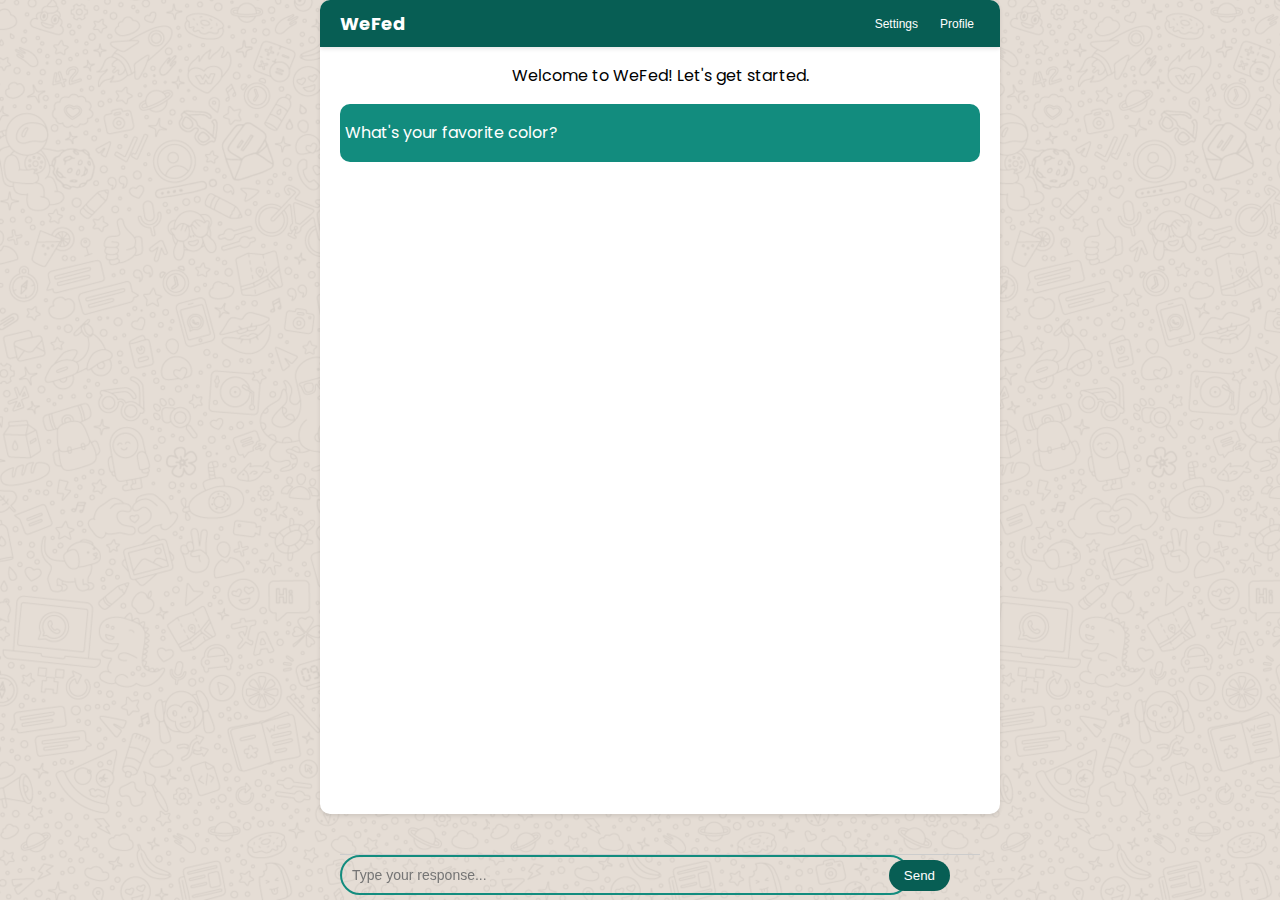
<file: index.html>
<!DOCTYPE html>
<html lang="en">

<head>
  <meta charset="UTF-8">
  <meta name="viewport" content="width=device-width, initial-scale=1.0">
  <link rel="stylesheet" href="styles.css">
  <title>Chatbot Application</title>
  <style>
  </style>

  <script>
   // Show the Settings page and hide other pages
    function showSettings() {
      document.querySelector('.chat-container').style.display = 'none';
      document.querySelector('.settings-container').style.display = 'block';
      document.querySelector('.profile-container').style.display = 'none';
      document.querySelector('.input-container').style.display = 'none';
    }

    // Show the Profile page and hide other pages
    function showProfile() {
      document.querySelector('.chat-container').style.display = 'none';
      document.querySelector('.settings-container').style.display = 'none';
      document.querySelector('.profile-container').style.display = 'block';
      document.querySelector('.input-container').style.display = 'none';
    }
  </script>
</head>

<body>
  <div class="container">
        
        <div class="chat-container">
          <header class="app-header">
            <a href="index.html" style="text-decoration: none; color: white"><h1 class="app-title">WeFed</h1></a>
            <div class="app-actions">
           <button class="app-action-button" onclick="showSettings()">Settings</button>
              <button class="app-action-button" onclick="showProfile()">Profile</button>
            </div>
          </header>
          <div class="chat">
            <div class="">
              <p style="text-align: center;">Welcome to WeFed! Let's get started.</p>
            </div>
          </div>
          <div id="radioOptions" class="radio-options">
            <!-- Radio options will be dynamically added here -->
          </div>
        </div>

        <div class="input-container">
          <div id="inputGroup" class="input-group">
            <input type="text" style="min-width: 40vw" class="input-box" placeholder="Type your response..." id="userInput" onkeydown="if (event.key === 'Enter') { event.preventDefault(); sendUserResponse(); }" />
          </div>
          <button class="send-button" style="margin-right: 30px" id="sendButton" onclick="sendUserResponse()">
            Send
          </button>
        </div>

        <div id="submitButtonContainer" class="input-container" style="display: none;">
          <button class="send-button" style="margin-right: 30px" id="submitButton" onclick="submitForm()">
            Submit
          </button>
        </div>

        <!-- Settings page -->
        <div class="settings-container" style="display: none;">
          <header class="app-header">
            <a href="index.html" style="text-decoration: none; color: white"><h1 class="app-title">WeFed</h1></a>
            <div class="app-actions">
           <button class="app-action-button" onclick="showSettings()">Settings</button>
              <button class="app-action-button" onclick="showProfile()">Profile</button>
            </div>
          </header>
          <!-- Settings content -->
          <h2 class="page-title">Settings</h2>
          <p class="page-description">Welcome to the Settings page, where you can customize your app experience.</p>
          <div class="section">
            <h3 class="section-title">General Settings</h3>
            <p class="section-description">Adjust the general settings that suit your preferences:</p>
            <ul class="settings-list">
              <li class="setting">Theme: Choose between light and dark themes.</li>
              <li class="setting">Language: Set your preferred language for the app.</li>
            </ul>
          </div>
          <div class="section">
            <h3 class="section-title">Notification Settings</h3>
            <p class="section-description">Manage your notification preferences:</p>
            <ul class="settings-list">
              <li class="setting">Push Notifications: Enable or disable push notifications.</li>
              <li class="setting">Email Notifications: Opt in or out of email notifications.</li>
            </ul>
          </div>
          <!-- Add more content as needed -->
        </div>

        <!-- Profile page -->
        <div class="profile-container" style="display: none;">
          <header class="app-header">
            <a href="index.html" style="text-decoration: none; color: white"><h1 class="app-title">WeFed</h1></a>
            <div class="app-actions">
           <button class="app-action-button" onclick="showSettings()">Settings</button>
              <button class="app-action-button" onclick="showProfile()">Profile</button>
            </div>
          </header>
          <!-- Profile content -->
          <h2 class="page-title">Your Profile</h2>
          <p class="page-description">Welcome to your profile page, where you can view and manage your information.</p>
          <div class="profile-details">
            <img src="background.png" width="70px" height="70px" style="border-radius: 48%" alt="Your Profile Picture" class="profile-picture">
            <div class="profile-info">
              <h3 class="profile-name">John Doe</h3>
              <p class="profile-field">Email: john.doe@example.com</p>
              <p class="profile-field">Location: New York City, USA</p>
              <p class="profile-bio">Bio: Exploring the world one code at a time.</p>
            </div>
          </div>
          <h3 class="section-title">Edit Profile</h3>
          <p class="section-description">Update your profile details:</p>
          <form class="edit-profile-form">
            <label for="name" class="form-label">Name:</label>
            <input type="text" id="name" name="name" class="form-input" value="John Doe">
            <label for="email" class="form-label">Email:</label>
            <input type="email" id="email" name="email" class="form-input" value="john.doe@example.com">
            <label for="location" class="form-label">Location:</label>
            <input type="text" id="location" name="location" class="form-input" value="New York City, USA">
            <label for="bio" class="form-label">Bio:</label>
            <textarea id="bio" name="bio" class="form-textarea">Exploring the world one code at a time.</textarea>
            <button class="update-button">Update Profile</button>
          </form>
          <!-- Add more content as needed -->
        </div>

  </div>

  <script>
    const chatContainer = document.querySelector('.chat');
    const inputGroup = document.getElementById('inputGroup');
    const userInput = document.getElementById('userInput');
    const radioOptions = document.getElementById('radioOptions');
    const sendButton = document.getElementById('sendButton');
    const submitButton = document.getElementById('submitButton');
    const submitButtonContainer = document.getElementById('submitButtonContainer');
    const questions = [{
        question: "What's your favorite color?",
        options: []
      },
      {
        question: "Do you like dogs or cats?",
        options: ['Dogs', 'Cats']
      },
      {
        question: "What's your hobby?",
        options: []
      },
      // Add more questions here
    ];
    let currentQuestionIndex = 0;
    let allQuestionsAsked = false;

    function showCurrentQuestion() {
      inputGroup.style.display = 'block';
      const currentQuestion = questions[currentQuestionIndex];
      const questionElement = document.createElement("div");
      questionElement.className = "message user-a";
      questionElement.innerHTML = `
        <p>${currentQuestion.question}</p>
       
      `;
      chatContainer.appendChild(questionElement);

      radioOptions.innerHTML = '';
      if (currentQuestion.options.length > 0) {
        for (let option of currentQuestion.options) {
          const radioOption = document.createElement('label');
          radioOption.innerHTML = `
            <input type="radio" name="radioOption" value="${option}" />
            ${option}
          `;
          radioOptions.appendChild(radioOption);
        }
      }

      if (currentQuestionIndex == questions.length - 1) {
        allQuestionsAsked = true;
        // sendButton.style.display = 'none';

        // submitButtonContainer.style.display = 'block';
      } else {
        sendButton.style.display = 'block';
        submitButtonContainer.style.display = 'none';
      }
    }

    function sendUserResponse() {
      const userInput = document.getElementById("userInput").value;
      const selectedOption = document.querySelector('input[name="radioOption"]:checked');

      if (userInput || selectedOption) {
        const response = userInput || selectedOption.value;
        const responseElement = document.createElement("div");
        responseElement.className = "message user-b";
        responseElement.innerHTML = `
          <p>${response}</p>
          <span class="timestamp">${new Date().toLocaleTimeString()}</span>
        `;
        chatContainer.appendChild(responseElement);

        currentQuestionIndex++;
        if (currentQuestionIndex < questions.length) {
          showCurrentQuestion();
          document.getElementById("userInput").value = "";
        } else {
          // All questions have been asked
          inputGroup.style.display = 'none';
          sendButton.style.display = 'none';
          submitButtonContainer.style.display = 'block';
        }
      }
    }

    function submitForm() {
      console.log("Form submitted");
    }

    // Initial question display
    showCurrentQuestion();
  </script>
</body>

</html>
</file>
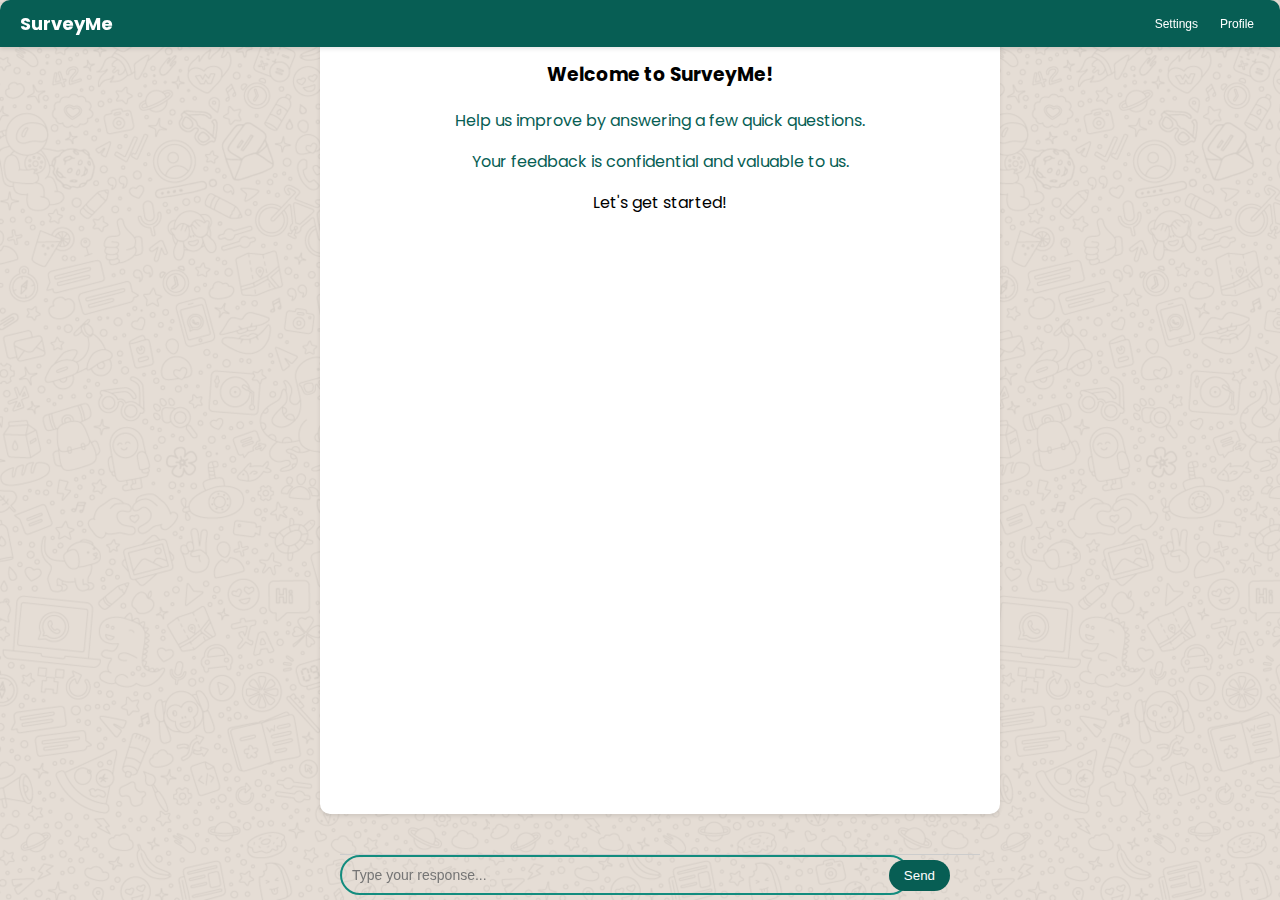
<file: file.html>
<!DOCTYPE html>
<html lang="en">

<head>
  <meta charset="UTF-8">
  <meta name="viewport" content="width=device-width, initial-scale=1.0">
  <link rel="stylesheet" href="styles.css">
  <title>FeedBack Chatbot Application</title>
  <style>
  </style>

  <script>
    // Show the Settings page and hide other pages
    function showSettings() {
      document.querySelector('.chat-container').style.display = 'none';
      document.querySelector('.settings-container').style.display = 'block';
      document.querySelector('.profile-container').style.display = 'none';
      document.querySelector('.input-container').style.display = 'none';
    }

    // Show the Profile page and hide other pages
    function showProfile() {
      document.querySelector('.chat-container').style.display = 'none';
      document.querySelector('.settings-container').style.display = 'none';
      document.querySelector('.profile-container').style.display = 'block';
      document.querySelector('.input-container').style.display = 'none';
    }
  </script>
</head>

<body>
  <div class="container">

    <div class="chat-container">
      <header class="app-header" style="position: fixed; top: 20px; right: 20px; left: 20px; min-width: initial; border-top-right-radius:10px; border-top-left-radius: 10px; margin-bottom: 10px">
        <a href="index.php" style="text-decoration: none; color: white">
          <h1 class="app-title">SurveyMe</h1>
        </a>
        <div class="app-actions">
          <button class="app-action-button" onclick="showSettings()">Settings</button>
          <button class="app-action-button" onclick="showProfile()">Profile</button>
        </div>
      </header>
      <div class="chat-content">
        <div class="chatheader">
          <div class="" style="margin-top: 40px; text-align: center;">
             <h3>Welcome to SurveyMe!</h3>
              <p style="color: #075e54">Help us improve by answering a few quick questions.</p>
              <p style="color: #075e54">Your feedback is confidential and valuable to us.</p>
              <p>Let's get started!</p>
          </div>
        </div>
        <div class="chat">


          <!-- This is where the magic happens -->
          


        </div>
        <div id="radioOptions" class="radio-options">
          <!-- Radio options will be dynamically added here -->
        </div>
      </div>
    </div>

    <div class="input-container">
      <div id="inputGroup" class="input-group">
        <input type="text" style="min-width: 40vw" class="input-box" placeholder="Type your response..." id="userInput" onkeydown="if (event.key === 'Enter') { event.preventDefault(); sendUserResponse(); }" />
      </div>
      <button class="send-button" style="margin-right: 30px" id="sendButton" onclick="sendUserResponse()">
        Send
      </button>
    </div>

    <div id="submitButtonContainer" class="input-container" style="display: none;">
      <button class="send-button" style="margin-right: 30px" id="submitButton" onclick="submitForm()">
        Submit
      </button>
    </div>

    <!-- Settings page -->
    <div class="settings-container" style="display: none;">
      <header class="app-header" style="position: fixed; top: 20px; right: 20px; left: 20px; min-width: initial; border-top-right-radius:10px; border-top-left-radius: 10px; margin-bottom: 10px">
        <a href="index.php" style="text-decoration: none; color: white">
          <h1 class="app-title">WeFed</h1>
        </a>
        <div class="app-actions">
          <button class="app-action-button" onclick="showSettings()">Settings</button>
          <button class="app-action-button" onclick="showProfile()">Profile</button>
        </div>
      </header>
      <br>
      <br>
      <!-- Settings content -->
      <h2 class="page-title">Settings</h2>
      <p class="page-description">Welcome to the Settings page,<br>where you can customize your app experience.</p>
      <div class="section">
        <h3 class="section-title">General Settings</h3>
        <p class="section-description">Adjust the general settings that suit your preferences:</p>
        <ul class="settings-list">
          <li class="setting">Theme: Choose between light and dark themes.</li>
          <li class="setting">Language: Set your preferred language for the app.</li>
        </ul>
      </div>
      <div class="section">
        <h3 class="section-title">Notification Settings</h3>
        <p class="section-description">Manage your notification preferences:</p>
        <ul class="settings-list">
          <li class="setting">Push Notifications: Enable or disable push notifications.</li>
          <li class="setting">Email Notifications: Opt in or out of email notifications.</li>
        </ul>
      </div>
      <!-- Add more content as needed -->
    </div>

    <!-- Profile page -->
    <div class="profile-container" style="display: none;">
      <header class="app-header" style="position: fixed; top: 20px; right: 20px; left: 20px; min-width: initial; border-top-right-radius:10px; border-top-left-radius: 10px; margin-bottom: 10px">
        <a href="index.php" style="text-decoration: none; color: white">
          <h1 class="app-title">WeFed</h1>
        </a>
        <div class="app-actions">
          <button class="app-action-button" onclick="showSettings()">Settings</button>
          <button class="app-action-button" onclick="showProfile()">Profile</button>
        </div>
      </header>
      <br>
      <br>
      <!-- Profile content -->
      <h2 class="page-title">Your Profile</h2>
      <p class="page-description">Welcome to your profile page, where you can view and manage your information.</p>
      <div class="profile-details">
        <img src="background.png" width="70px" height="70px" style="border-radius: 48%" alt="Your Profile Picture" class="profile-picture">
        <div class="profile-info">
          <h3 class="profile-name">John Doe</h3>
          <p class="profile-field">Email: john.doe@example.com</p>
          <p class="profile-field">Location: New York City, USA</p>
          <p class="profile-bio">Bio: Exploring the world one code at a time.</p>
        </div>
      </div>
      <h3 class="section-title">Edit Profile</h3>
      <p class="section-description">Update your profile details:</p>
      <form class="edit-profile-form">
        <label for="name" class="form-label">Name:</label>
        <input type="text" id="name" name="name" class="form-input" value="John Doe">
        <label for="email" class="form-label">Email:</label>
        <input type="email" id="email" name="email" class="form-input" value="john.doe@example.com">
        <label for="location" class="form-label">Location:</label>
        <input type="text" id="location" name="location" class="form-input" value="New York City, USA">
        <label for="bio" class="form-label">Bio:</label>
        <textarea id="bio" name="bio" class="form-textarea">Exploring the world one code at a time.</textarea>
        <button class="update-button">Update Profile</button>
      </form>
      <!-- Add more content as needed -->
    </div>

  </div>

<script>
  const chatContainer = document.querySelector('.chat');
  const inputGroup = document.getElementById('inputGroup');
  const userInput = document.getElementById('userInput');
  const radioOptions = document.getElementById('radioOptions');
  const sendButton = document.getElementById('sendButton');
  const submitButton = document.getElementById('submitButton');
  const submitButtonContainer = document.getElementById('submitButtonContainer');
  let questions = [];
  let currentSection = 1; // Track the current section
  let currentQuestionIndex = 0;
  let responses = {}; // Store user responses

  async function fetchQuestions() {
    const response = await fetch('fetch_questions.php');
    questions = await response.json();
    showCurrentQuestion();
  }

  function showCurrentQuestion() {
    inputGroup.style.display = 'block';
    const currentQuestion = questions[currentQuestionIndex];
    const questionElement = document.createElement("div");
    questionElement.className = "message user-a";
    questionElement.innerHTML = `
      <p>${currentQuestion.QuestionText}</p>
      <span class="timestamp">${new Date().toLocaleTimeString()}</span>
    `;
    chatContainer.appendChild(questionElement);

    radioOptions.innerHTML = '';
    if (currentQuestion.options.length > 0) {
      for (let option of currentQuestion.options) {
        const radioOption = document.createElement('label');
        radioOption.innerHTML = `
          <input type="radio" name="radioOption" value="${option.OptionText}" />
          ${option.OptionText}
        `;
        radioOptions.appendChild(radioOption);
      }

      inputGroup.style.display = 'none';
      // sendButton.style.display = 'none';
    }

    if (currentQuestionIndex == questions.length - 1) {
      // sendButton.style.display = 'none';
      // submitButtonContainer.style.display = 'block';
    } else {
      sendButton.style.display = 'block';
      submitButtonContainer.style.display = 'none';
    }
  }

  const userResponses = [];

function sendUserResponse() {
  const userInput = document.getElementById("userInput").value;
  const selectedOption = document.querySelector('input[name="radioOption"]:checked');

  if (userInput || selectedOption) {
    const response = userInput || selectedOption.value;
    const questionId = questions[currentQuestionIndex].QuestionID; // Get the QuestionID

    // Find the OptionID based on the selected option text
    let optionId = null;
    if (selectedOption) {
      const selectedOptionText = selectedOption.value;
      const options = questions[currentQuestionIndex].options;
      for (let i = 0; i < options.length; i++) {
        if (options[i].OptionText === selectedOptionText) {
          optionId = options[i].OptionID;
          break;
        }
      }
    }

    // Store the response, QuestionID, and OptionID in the userResponses array
    userResponses[currentQuestionIndex] = {
      ResponseText: response,
      QuestionID: questionId,
      OptionID: optionId
    };

    const responseElement = document.createElement("div");
    responseElement.className = "message user-b";
    responseElement.innerHTML = `
      <p>${response}</p>
      <span class="timestamp">${new Date().toLocaleTimeString()}</span>
    `;
    chatContainer.appendChild(responseElement);

    currentQuestionIndex++;

    if (currentQuestionIndex < questions.length) {
      if (currentQuestionIndex % 3 === 0) {
        // Clear the chat container after every two questions
        clearChatContainer();
      }
      showCurrentQuestion();
      document.getElementById("userInput").value = "";
    } else {
      // All questions have been asked
      inputGroup.style.display = 'none';
      sendButton.style.display = 'none';
      submitButtonContainer.style.display = 'block';
    }
  }
}



 const radioOptionsContainer = document.getElementById('radioOptions');
  radioOptionsContainer.addEventListener('change', function (event) {
      const selectedOption = event.target;
      if (selectedOption.type === 'radio' && selectedOption.checked) {
          // User has selected an option, send the response
          sendUserResponse();
      }
  });


  // Function to clear the chat container
function clearChatContainer() {
  chatContainer.innerHTML = ''; // This will remove all child elements from the chat container
}




  function flattenArray(inputArray) {
    const flatArray = [];
    for (const value of inputArray) {
      if (Array.isArray(value)) {
        flatArray.push(...flattenArray(value));
      } else {
        flatArray.push(value);
      }
    }
    return flatArray;
  }

  function submitForm() {
    // Flatten the userResponses array
    const flatUserResponses = flattenArray(userResponses);

    // Log the flattened array to the browser console
    console.log(flatUserResponses);

    // Send the flattened array to the server for storage
    fetch('save_responses.php', {
      method: 'POST',
      headers: {
        'Content-Type': 'application/json'
      },
      body: JSON.stringify(flatUserResponses)
    })
      .then(response => response.json())
      .then(data => {
        if (data.error) {
          console.error('Error:', data.error);
        } else {
          console.log(data); // Handle success
          window.location.href='./thankyou.php';
        }
      })
      .catch(error => {
        console.error('Error:', error);
      });
  }

  // Initial question display
  fetchQuestions();
</script>


</body>

</html>
</file>
<file: styles.css>
@import url('https://fonts.googleapis.com/css2?family=Poppins:wght@200;400&display=swap');
body {
  box-sizing: border-box;
  font-family: 'Poppins', Helvetica Neue, Helvetica, Arial, sans-serif;
  background-image: url("background.png");
  background-size: contain;
  background-repeat: repeat;
  margin: 0;
  padding: 0;
  color: black;
  display: flex;
  flex-direction: column;
  justify-content: center;
  align-items: center;
  min-height: 100vh;
  color: black;
  overflow: hidden;
}

/* Header styles */
.app-header {
  display: flex;
  justify-content: space-between;
  align-items: center;
  background-color: #075e54;
  color: white;
  padding: 10px 20px;
  box-shadow: 0 2px 4px rgba(0, 0, 0, 0.1);
  margin: -20px -20px 10px;
}

.app-title {
  font-size: 18px;
  margin: 0;
}

.app-actions {
  display: flex;
  gap: 10px;
}

.app-action-button {
  background-color: transparent;
  border: none;
  color: white;
  font-size: 12px;
  cursor: pointer;
}

.app-action-button:hover {
  text-decoration: underline;
}

.container {
  display: flex;
  flex-direction: column;
  min-height: 100vh;
  max-width: 50vw;
  width: 100%;
}

/* Media query for mobile view */
@media (max-width: 900px) {
  .container {
    display: flex;
    flex-direction: column;
    min-height: 100vh;
    max-width: 100vw;
    width: 100%;
  }

  .chat-container {
    max-width: 92vw;
  }

  .input-container {
    max-width: 70vw;
    flex-direction: row;
    align-items: flex-start;
    padding: 20px;
  }
}

.settings-container,
.profile-container,
.chat-container {
  flex: 1;
  width: 100%;
  max-height: 86vh;
  padding: 20px;
  background-color: white;
  border-radius: 10px;
  box-shadow: 0 2px 4px rgba(0, 0, 0, 0.1);
  overflow-y: auto;
  scroll-behavior: auto;
  margin-bottom: 20px;
}

.settings-container,
.profile-container {
  max-height: 100vh;
}

.message {
  margin-bottom: 10px;
  padding: 5px;
  border-radius: 10px;
  font-size: 16px;
  line-height: 1;
}

.user-a {
  background-color: #128c7e;
  color: white;
  text-align: left;
}

.user-b {
  background-color: #e2e2e2;
  text-align: right;
}

.timestamp {
  font-size: 10px;
  color: black;
}

.input-container {
  display: flex;
  align-items: center;
  justify-content: space-between;
  padding: 0px;
  margin-top: 50px;
  border-top: 1px solid #ccc;
  position: fixed;
  bottom: 0;
  width: 100%;
  max-width: inherit;
  margin-left: 20px;
  margin-bottom: 5px;
  background-color: inherit;
}

.input-box {
  flex-grow: 1;
  padding: 10px;
  border: 2px solid #128c7e;
  border-radius: 30px;
  font-size: 14px;
  margin-right: 10px;
  outline: none;
  width: 100%;
  background-color: inherit;
}

.send-button {
  background-color: #075e54;
  color: white;
  border: none;
  border-radius: 30px;
  padding: 8px 15px;
  cursor: pointer;
}
/* Styles for Settings and Profile sections */
.page-title {
  font-size: 22px;
  margin-bottom: 10px;
}

.page-description {
  font-size: 14px;
  color: #555;
  margin-bottom: 20px;
}

.section-title {
  font-size: 18px;
  margin-bottom: 10px;
}

.section {
  padding: 20px;
}

.section-description {
  font-size: 14px;
  color: #777;
  margin-bottom: 10px;
}

.settings-list {
  list-style: none;
  padding-left: 0;
}

.setting {
  font-size: 14px;
  margin-bottom: 5px;
}

.edit-profile-form {
  margin-top: 20px;
  padding: 30px;
}

.form-label {
  font-size: 14px;
  margin-top: 10px;
  display: block;
}

.form-input,
.form-textarea {
  width: 80%;
  padding: 10px;
  border: 1px solid #ccc;
  border-radius: 5px;
  font-size: 14px;
  margin-top: 5px;
}

.update-button {
  background-color: #25d366;
  color: white;
  border: none;
  border-radius: 5px;
  padding: 8px 15px;
  cursor: pointer;
  font-size: 14px;
  margin-top: 10px;
}
</file>
